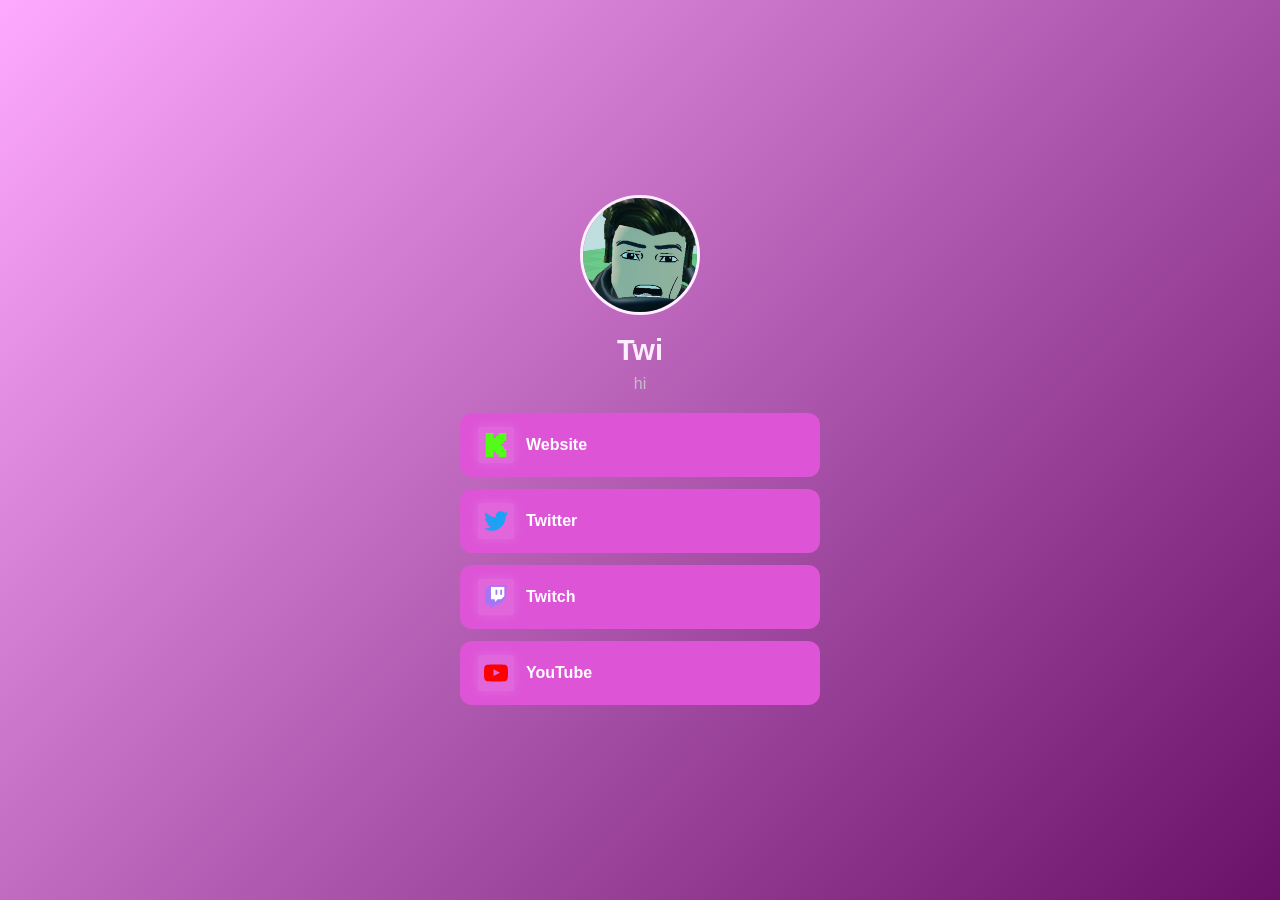
<file: index.html>
<!DOCTYPE html>
<html lang="en">
<head>
  <meta charset="UTF-8">
  <meta name="viewport" content="width=device-width, initial-scale=1.0">
  <title>linkies</title>
  <link rel="stylesheet" href="style.css">
</head>
<body>
  <div class="container">
    <!-- Profile Section -->
    <div class="profile">
      <img src="img/twi.jpg" alt="Profile Picture" class="profile-pic">
      <h1 class="name">Twi</h1>
      <p class="bio">hi</p>
    </div>

    <!-- Links Section -->
    <div class="links">
      <a href="https://kick.com/twivt" target="_blank" class="link-btn">
        <img src="img/kick.svg" alt="Kick Icon" class="icon">
        <span>Website</span>
      </a>
      <a href="https://x.com/Twi_VT" target="_blank" class="link-btn">
        <img src="img/twitter.svg" alt="Twitter Icon" class="icon">
        <span>Twitter</span>
      </a>
      <a href="https://www.twitch.tv/twi_vt" target="_blank" class="link-btn">
        <img src="img/twitch.svg" alt="Twitch Icon" class="icon">
        <span>Twitch</span>
      </a>
      <a href="https://www.youtube.com/@TwiVT" target="_blank" class="link-btn">
        <img src="img/youtube.svg" alt="YouTube Icon" class="icon">
        <span>YouTube</span>
      </a>
    </div>
  </div>
</body>
</html>
</file>
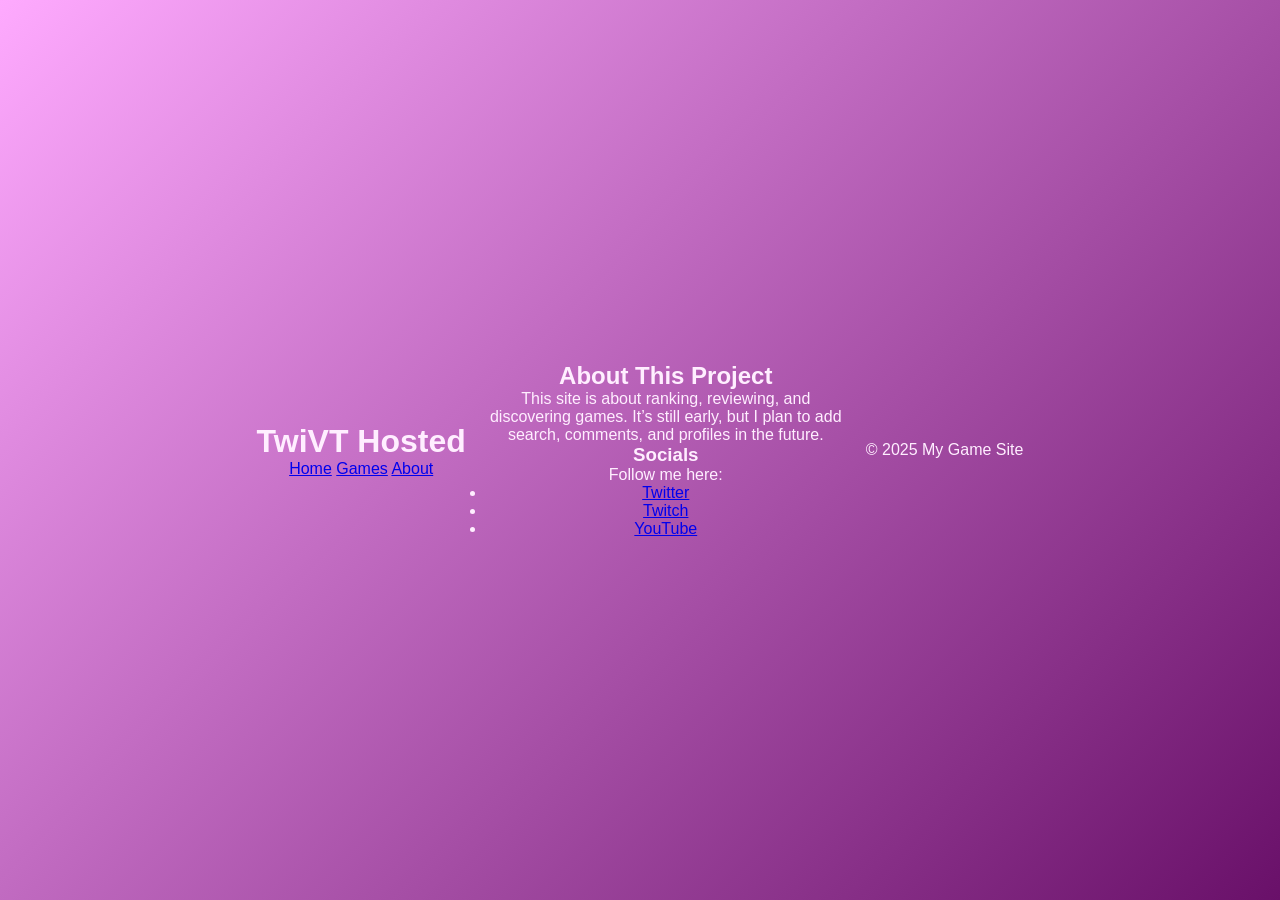
<file: about.html>
<!DOCTYPE html>
<html lang="en">
<head>
  <meta charset="UTF-8">
  <meta name="viewport" content="width=device-width, initial-scale=1.0">
  <title>About - My Game Site</title>
  <link rel="stylesheet" href="style.css">
</head>
<body>

<header>
  <h1>TwiVT Hosted</h1>
  <nav>
    <div class="nav-left">
      <a href="index.html">Home</a>
      <a href="games.html">Games</a>
      <a href="about.html">About</a>
    </div>
    <div class="nav-right" id="user-nav">
      <!-- JS will fill this -->
    </div>
  </nav>
</header>


  <div class="container">
    <h2>About This Project</h2>
    <p>This site is about ranking, reviewing, and discovering games. It’s still early, but I plan to add search, comments, and profiles in the future.</p>

    <h3>Socials</h3>
    <p>Follow me here:</p>
    <ul>
      <li><a href="https://twitter.com/" target="_blank">Twitter</a></li>
      <li><a href="https://twitch.tv/" target="_blank">Twitch</a></li>
      <li><a href="https://youtube.com/" target="_blank">YouTube</a></li>
    </ul>
  </div>

  <footer>
    <p>&copy; 2025 My Game Site</p>
  </footer>

</body>
</html>
</file>
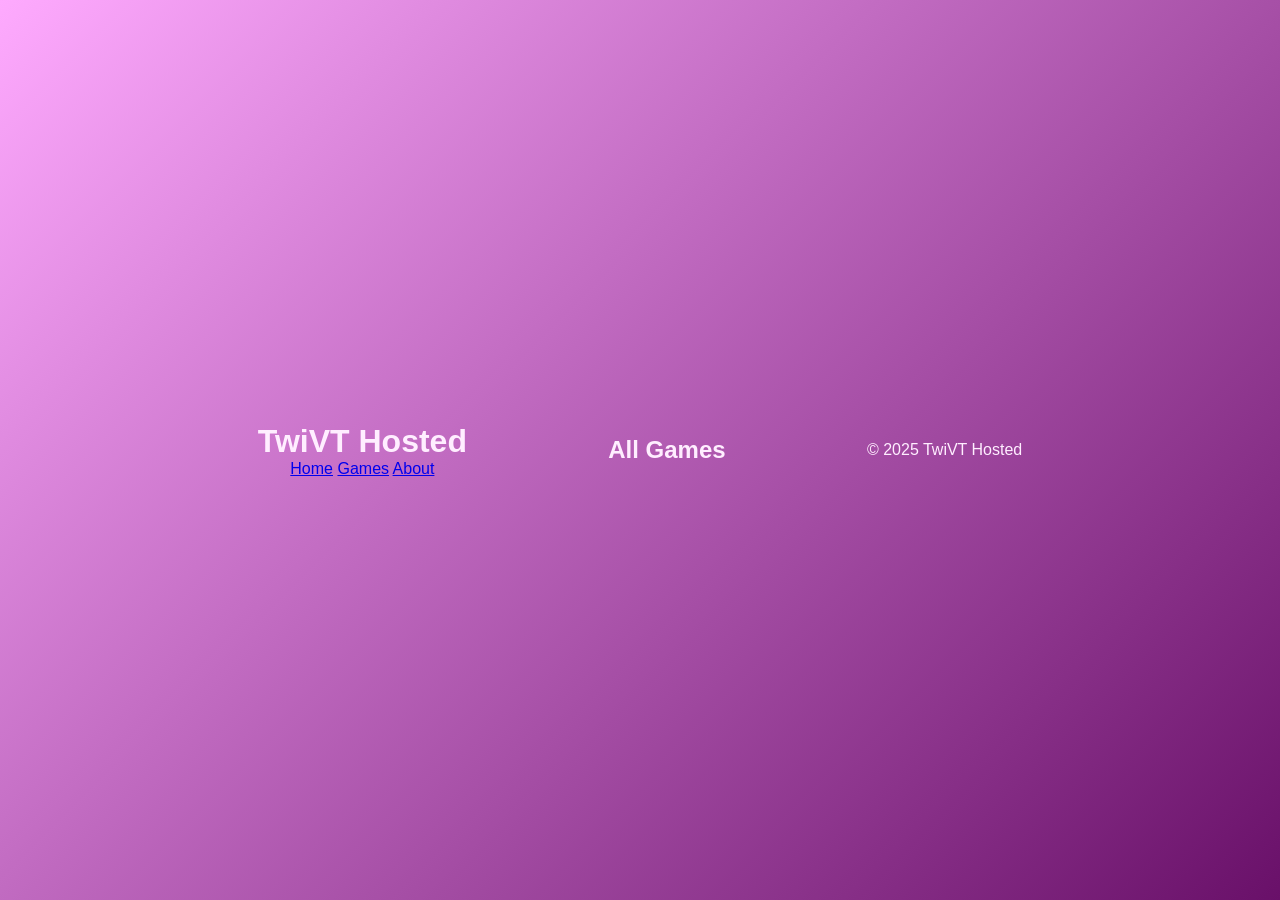
<file: games.html>
<!DOCTYPE html>
<html lang="en">
<head>
  <meta charset="UTF-8">
  <meta name="viewport" content="width=device-width, initial-scale=1.0">
  <title>TwiVT Hosted Games</title>
  <link rel="stylesheet" href="style.css">
</head>
<body>

<header>
  <h1>TwiVT Hosted</h1>
  <nav>
    <div class="nav-left">
      <a href="index.html">Home</a>
      <a href="games.html">Games</a>
      <a href="about.html">About</a>
    </div>
    <div class="nav-right" id="user-nav">
      <!-- JS will fill this -->
    </div>
  </nav>
</header>


  <main class="container">
    <h2>All Games</h2>
  </main>

  <footer>
    <p>&copy; 2025 TwiVT Hosted</p>
  </footer>

<script type="module">
import { initializeApp } from "https://www.gstatic.com/firebasejs/12.1.0/firebase-app.js";
import { getFirestore, collection, getDocs } from "https://www.gstatic.com/firebasejs/12.1.0/firebase-firestore.js";
import { getAnalytics } from "https://www.gstatic.com/firebasejs/12.1.0/firebase-analytics.js";
import { getAuth, onAuthStateChanged, signOut } from "https://www.gstatic.com/firebasejs/12.1.0/firebase-auth.js";

    const firebaseConfig = {
      apiKey: "AIzaSyCSDU9rtFzForMO2pz2TD3pNzb8mOBmisg",
      authDomain: "twivthosted.firebaseapp.com",
      projectId: "twivthosted",
      storageBucket: "twivthosted.firebasestorage.app",
      messagingSenderId: "367803204431",
      appId: "1:367803204431:web:6f8a02c133e07c033abb3a",
      measurementId: "G-M156JBWQJS"
    };

    const app = initializeApp(firebaseConfig);
    const auth = getAuth(app);

    // Fill nav bar
    const userNav = document.getElementById("user-nav");

    onAuthStateChanged(auth, (user) => {
      if (user) {
        // Logged in
        const name = user.displayName || "User";
        const pfp = user.photoURL || "default-avatar.png";

        userNav.innerHTML = `
          <div class="user-info">
            <img src="${pfp}" alt="Profile" class="pfp">
            <span>${name}</span>
            <button id="logout-btn">Logout</button>
          </div>
        `;

        document.getElementById("logout-btn").addEventListener("click", async () => {
          await signOut(auth);
        });

      } else {
        // Logged out
        userNav.innerHTML = `<a href="login.html">Login</a>`;
      }
    });

// Firebase config
const firebaseConfig = {
  apiKey: "AIzaSyCSDU9rtFzForMO2pz2TD3pNzb8mOBmisg",
  authDomain: "twivthosted.firebaseapp.com",
  projectId: "twivthosted",
  storageBucket: "twivthosted.firebasestorage.app",
  messagingSenderId: "367803204431",
  appId: "1:367803204431:web:6f8a02c133e07c033abb3a",
  measurementId: "G-M156JBWQJS"
};

const app = initializeApp(firebaseConfig);
const db = getFirestore(app);
const analytics = getAnalytics(app);

// Function to navigate to game page
function goToGame(id) {
  window.location.href = `game.html?id=${id}`;
}

// Load games from Firestore
async function loadGames() {
  const container = document.querySelector('.container');
  const gamesCol = collection(db, 'games');
  const gameSnapshot = await getDocs(gamesCol);

  // Clear container, keep the heading
  container.innerHTML = '<h2>All Games</h2>';

  gameSnapshot.forEach(doc => {
    const game = doc.data();

    // Create card
    const card = document.createElement('div');
    card.className = 'game-card';

    // Add content
    const img = document.createElement('img');
    img.src = game.cover || 'default-cover.jpg';
    img.alt = game.name || 'Unnamed Game';

    const title = document.createElement('h3');
    title.textContent = game.name || 'Unnamed Game';

    const desc = document.createElement('p');
    desc.textContent = game.description || 'No description available.';

    const rating = document.createElement('p');
    rating.textContent = `Rating: ${game.rating !== undefined ? game.rating : 'N/A'}`;

    const button = document.createElement('button');
    button.textContent = 'View Details';
    button.addEventListener('click', () => goToGame(doc.id));

    // Append elements
    card.append(img, title, desc, rating, button);
    container.appendChild(card);
  });
}
// Initialize
loadGames();
</script>

</body>
</html>
</file>
<file: style.css>
/* ========= EASY CUSTOMIZATION ========= */
:root {
  --bg-gradient: linear-gradient(135deg, #feaafe, #691069);
  --text-color: #ffeeff;
  --subtext-color: #ccbbcc;
  --btn-bg: #de54d7;
  --btn-hover: #fe69fe;
  --icon-glow: rgba(225, 115, 225, 0.8);
}

/* ========= RESET ========= */
* {
  margin: 0;
  padding: 0;
  box-sizing: border-box;
}

body {
  font-family: 'Inter', sans-serif;
  background: var(--bg-gradient);
  color: var(--text-color);
  display: flex;
  justify-content: center;
  align-items: center;
  min-height: 100vh;
  text-align: center;
  transition: background 0.5s ease, color 0.5s ease;
}

body.light {
  background: var(--bg-gradient-light);
  color: var(--text-color-light);
}

/* Main container */
.container {
  max-width: 400px;
  width: 100%;
  padding: 20px;
}

/* Profile section */
.profile-pic {
  width: 120px;
  height: 120px;
  border-radius: 50%;
  border: 3px solid currentColor;
  margin-bottom: 15px;
}

.name {
  font-size: 1.8rem;
  margin-bottom: 8px;
}

.bio {
  font-size: 1rem;
  color: var(--subtext-color);
  margin-bottom: 20px;
  transition: color 0.5s ease;
}

/* Links section */
.links {
  display: flex;
  flex-direction: column;
  gap: 12px;
}

.link-btn {
  display: flex;
  align-items: center;
  gap: 12px;
  justify-content: flex-start;
  padding: 14px 18px;
  border-radius: 12px;
  text-decoration: none;
  font-weight: 600;
  color: #fff;
  background: var(--btn-bg);
  transition: all 0.3s ease-in-out;
}

.link-btn:hover {
  transform: scale(1.05);
  background: var(--btn-hover);
}

/* Icon styling */
.link-btn .icon {
  width: 36px;
  height: 36px;
  border-radius: 5%;
  padding: 6px;
  background: rgba(255,255,255,0.1);
  box-shadow: 0 0 12px var(--icon-glow);
  transition: transform 0.3s ease, box-shadow 0.3s ease;
}

.link-btn:hover .icon {
  transform: scale(1.1);
  box-shadow: 0 0 18px var(--icon-glow);
}
</file>
